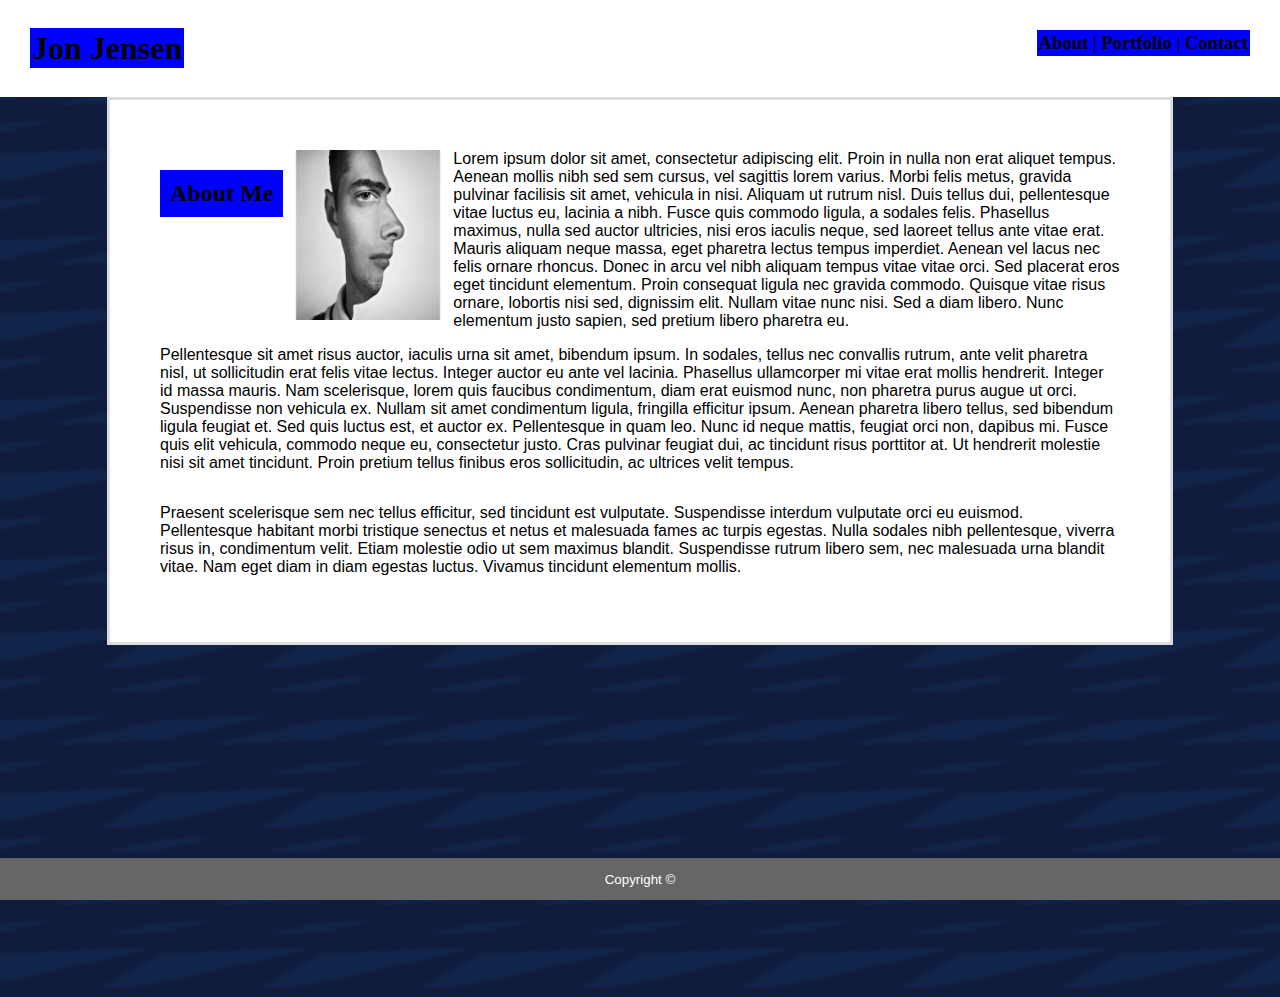
<file: index.html>
<!DOCTYPE html>
<html lang="en">
<head>
    <meta charset="UTF-8">
    <meta name="viewport" content="width=device-width, initial-scale=1.0">
    <meta http-equiv="X-UA-Compatible" content="ie=edge">
    <title>Portfolio Index</title>
    <link rel= "stylesheet" type= "text/css" href="assets/css/style.css">
</head>
<body>

<div class="header">
     <div class="group">
        <h1>Jon Jensen</h1>
        <h3>Contact</h3>
        <h3>| Portfolio |</h3>
        <h3>About</h3>
     </div>
</div>   


<div class="background">

    <div class="clearfix">
        <h2>About Me</h2>
        <img src="assets/images/testimage.jpg" alt="Jon" width="170" height="170"> Lorem ipsum dolor sit amet, consectetur adipiscing elit. Proin in nulla non erat aliquet tempus. Aenean mollis nibh sed sem cursus, vel sagittis lorem varius. Morbi felis metus, gravida pulvinar facilisis sit amet, vehicula in nisi. Aliquam ut rutrum nisl. Duis tellus dui, pellentesque vitae luctus eu, lacinia a nibh. Fusce quis commodo ligula, a sodales felis. Phasellus maximus, nulla sed auctor ultricies, nisi eros iaculis neque, sed laoreet tellus ante vitae erat. Mauris aliquam neque massa, eget pharetra lectus tempus imperdiet. Aenean vel lacus nec felis ornare rhoncus. Donec in arcu vel nibh aliquam tempus vitae vitae orci. Sed placerat eros eget tincidunt elementum. Proin consequat ligula nec gravida commodo. Quisque vitae risus ornare, lobortis nisi sed, dignissim elit. Nullam vitae nunc nisi. Sed a diam libero. Nunc elementum justo sapien, sed pretium libero pharetra eu.

        <p style="clear:left">Pellentesque sit amet risus auctor, iaculis urna sit amet, bibendum ipsum. In sodales, tellus nec convallis rutrum, ante velit pharetra nisl, ut sollicitudin erat felis vitae lectus. Integer auctor eu ante vel lacinia. Phasellus ullamcorper mi vitae erat mollis hendrerit. Integer id massa mauris. Nam scelerisque, lorem quis faucibus condimentum, diam erat euismod nunc, non pharetra purus augue ut orci. Suspendisse non vehicula ex. Nullam sit amet condimentum ligula, fringilla efficitur ipsum. Aenean pharetra libero tellus, sed bibendum ligula feugiat et. Sed quis luctus est, et auctor ex. Pellentesque in quam leo. Nunc id neque mattis, feugiat orci non, dapibus mi. Fusce quis elit vehicula, commodo neque eu, consectetur justo. Cras pulvinar feugiat dui, ac tincidunt risus porttitor at. Ut hendrerit molestie nisi sit amet tincidunt. Proin pretium tellus finibus eros sollicitudin, ac ultrices velit tempus.</p>

        <p style="clear:left">Praesent scelerisque sem nec tellus efficitur, sed tincidunt est vulputate. Suspendisse interdum vulputate orci eu euismod. Pellentesque habitant morbi tristique senectus et netus et malesuada fames ac turpis egestas. Nulla sodales nibh pellentesque, viverra risus in, condimentum velit. Etiam molestie odio ut sem maximus blandit. Suspendisse rutrum libero sem, nec malesuada urna blandit vitae. Nam eget diam in diam egestas luctus. Vivamus tincidunt elementum mollis.</p>
    </div>
</div>

<div class="footer">
        <small><p>Copyright ©</p></small>
      </div>

</body>
</html>
</file>
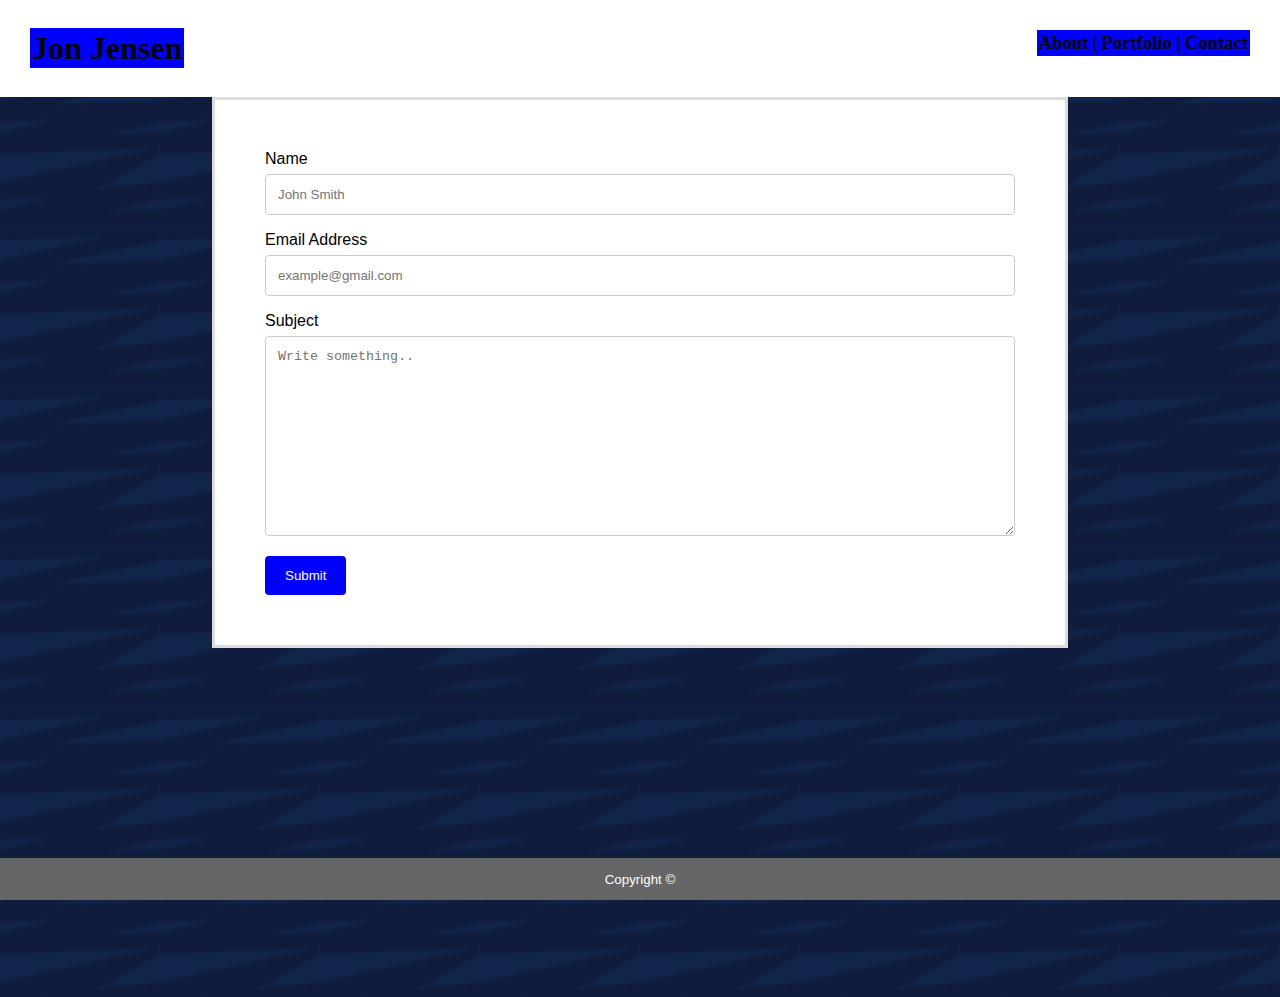
<file: contact.html>
<!DOCTYPE html>
<html lang="en">
<head>
    <meta charset="UTF-8">
    <meta name="viewport" content="width=device-width, initial-scale=1.0">
    <meta http-equiv="X-UA-Compatible" content="ie=edge">
    <title>Portfolio Contact</title>
    <link rel= "stylesheet" type= "text/css" href="assets/css/style.css">
</head>
    <body>

<div class="header">
    <div class="group">
        <h1>Jon Jensen</h1>
        <h3>Contact</h3>
        <h3>| Portfolio |</h3>
        <h3>About</h3>
    </div>
</div>

<div class="background">
    <div class="container">
        <form action="/action_page.php">
            <label for="name">Name</label>
            <input type="text" id="name" name="yourname" placeholder="John Smith">
     
            <label for="email">Email Address</label>
            <input type="text" id="email" name="youremail" placeholder="example@gmail.com">
      
            <label for="subject">Subject</label>
            <textarea id="subject" name="subject" placeholder="Write something.." style="height:200px"></textarea>
      
            <input type="submit" value="Submit">
        </form>
    </div>
</div>

<div class="footer">
        <small><p>Copyright ©</p></small>
    </div>

    </body>
</html>
</file>
<file: assets/css/style.css>
.header, .group {
    padding: 15px;
    background:#ffffff;
    color: black;
  }

h1 {
    background: blue;
    margin: 0;
    padding: 2px;
    width: 15%;
    display: inline;
    font-family: 'Georgia', Times, Times New Roman, serif;
    
}

h3 {
    background: blue;
    margin: 0;
    padding: 2px;
    float: right;
    font-family: 'Georgia', Times, Times New Roman, serif;

}
h2 {
    background: blue;
    float: left;
    padding: 10px;
    font-family: 'Georgia', Times, Times New Roman, serif;
}

.clearfix {
    overflow: auto;
    border: 3px solid #dddddd;
    padding: 50px;
    width: 960px;
    height: auto;
    margin: 0 auto 0 auto;
    background: #ffffff;
    font-family: 'Arial', 'Helvetica Neue', Helvetica, sans-serif;
}

.clearfix img, .clearfix p {
    float: left;
}


.background {
    background-image: url("../images/dark-paths.png");
    height: 100%;
    background-position: center;
    background-repeat: no-repeat;
    background-size: cover;
}


body, html {
    height: 100%;
    margin: 0;
}

.clearfix::after {
    content: "";
    display: block;
    clear: both;
}

.footer {
    position: fixed;
    font-family: 'Arial', 'Helvetica Neue', Helvetica, sans-serif;
    left: 0;
    bottom: 0;
    width: 100%;
    background-color:#666666;
    color: white;
    text-align: center;
}

.container {
    overflow: auto;
    border: 3px solid #dddddd;
    padding: 50px;
    width: 750px;
    height: auto;
    margin: 0 auto;
    background: #ffffff;
    font-family: 'Arial', 'Helvetica Neue', Helvetica, sans-serif;
}

input[type=text], textarea {
    width: 100%;
    padding: 12px;
    border: 1px solid #ccc;
    border-radius: 4px;
    box-sizing: border-box;
    margin-top: 6px;
    margin-bottom: 16px;
    resize: vertical;
}
  
input[type=submit] {
    background-color: blue;
    color: white;
    padding: 12px 20px;
    border: none;
    border-radius: 4px;
    cursor: pointer;
}
  
input[type=submit]:hover {
    background-color: blue;
}
</file>
